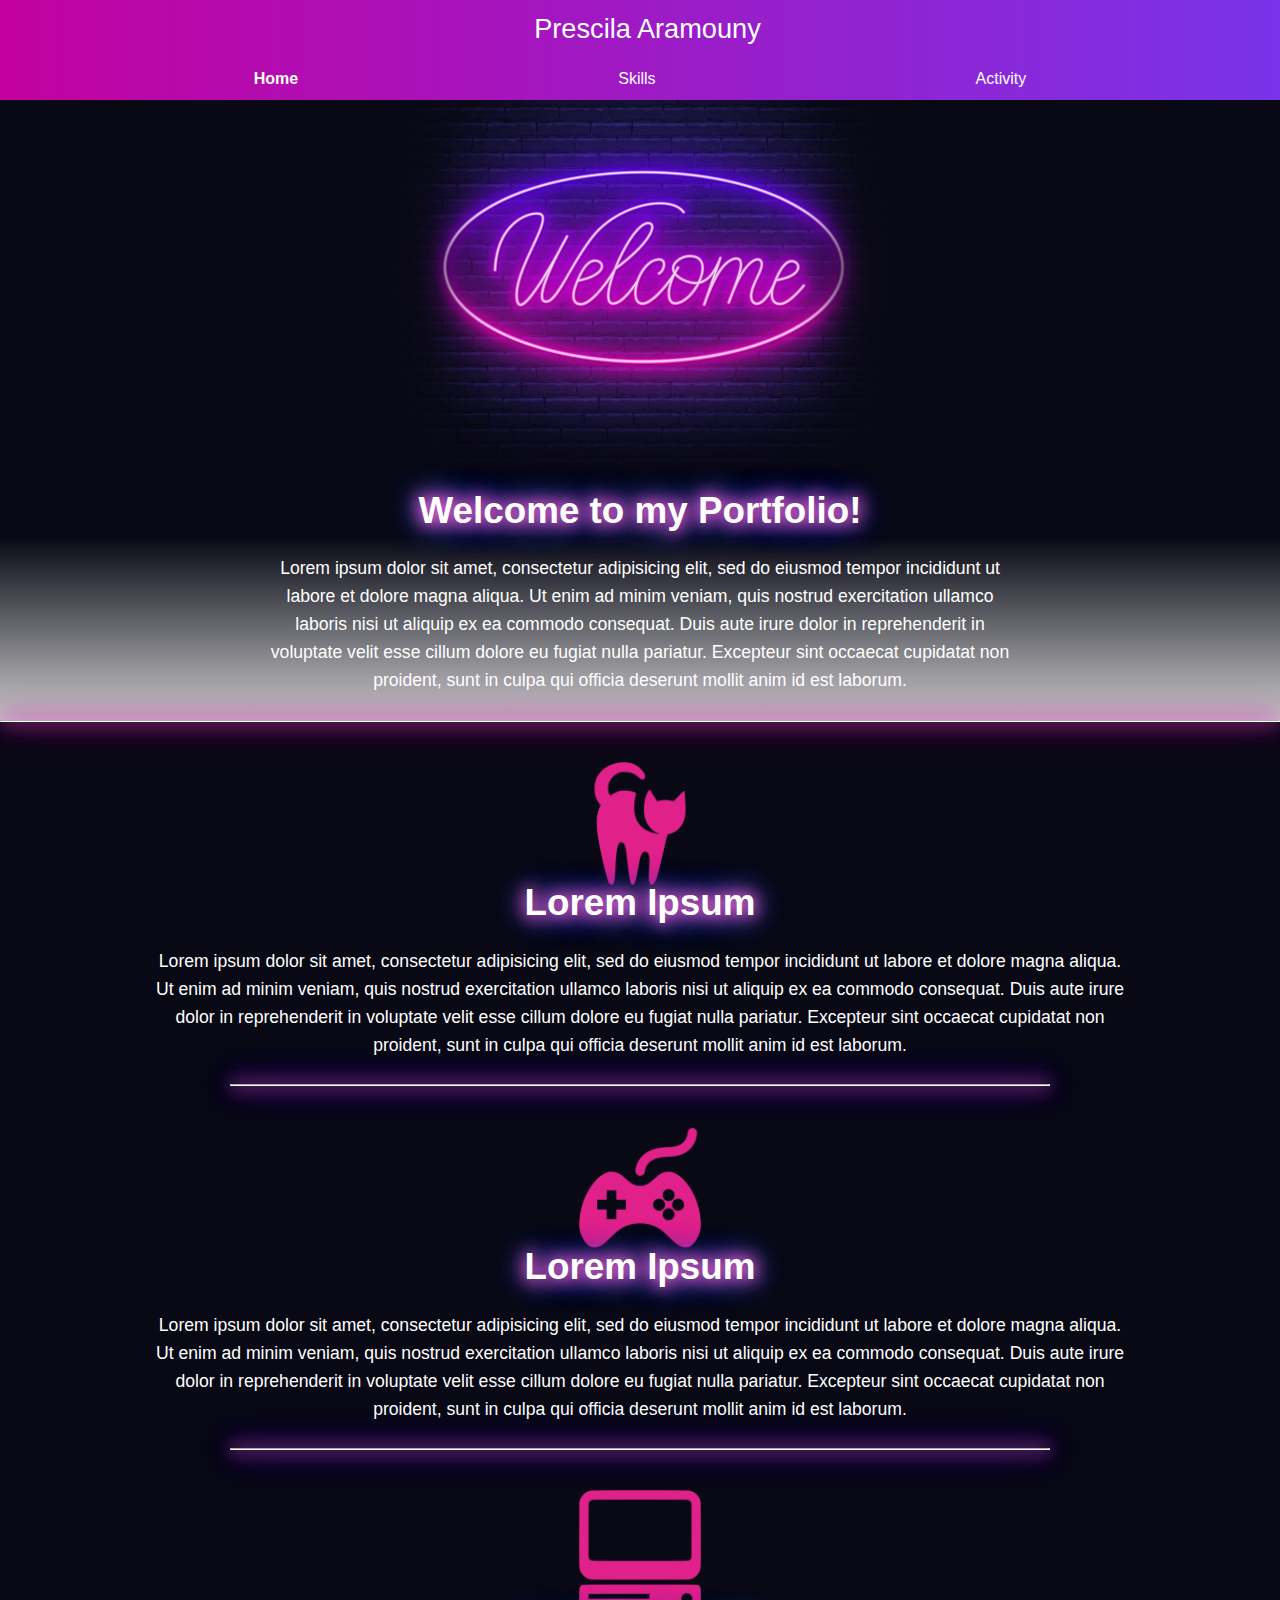
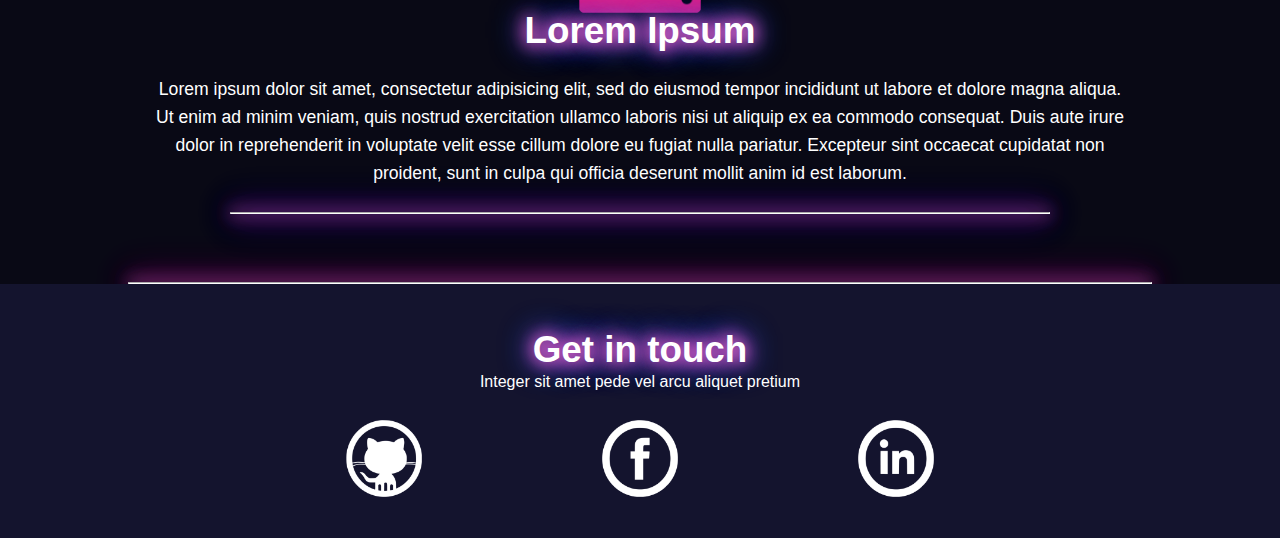
<file: index.html>
<!DOCTYPE html>
<html>
	<head>
		<title></title>
		<meta charset="utf-8">
		<meta name="viewport" content="width=device-width, initial-scale=1.0">
		<link type="text/css" rel="stylesheet" href="style.css" >
	</head>

	<body>
		<!------------- NAVIGATION ------------->
		<nav>
			<span class="navbar-toggle" id="js-navbar-toggle">
				<img id="hamburger" src="img/hamburger.png">
			</span>

			<div id="logo">Prescila Aramouny
			</div>

			<ul id="main-nav">
				<li><b><a href="index.html">Home</a></b></li>  
		    	<li><a href="skills.html">Skills</a></li>  
		    	<li><a href="activity.html">Activity</a></li>  
			</ul>  
		</nav>

		<!------------- BANNER ------------->
		<img class="banner1" alt="neon welcome banner">

		<section class="pre-post-banner">
			<div>
				<h1>Welcome to my Portfolio!</h2>
				<p>Lorem ipsum dolor sit amet, consectetur adipisicing elit, sed do eiusmod
				tempor incididunt ut labore et dolore magna aliqua. Ut enim ad minim veniam,
				quis nostrud exercitation ullamco laboris nisi ut aliquip ex ea commodo
				consequat. Duis aute irure dolor in reprehenderit in voluptate velit esse
				cillum dolore eu fugiat nulla pariatur. Excepteur sint occaecat cupidatat non
				proident, sunt in culpa qui officia deserunt mollit anim id est laborum.</p>
				
			</div>
		</section>

		<hr style="width: 100%;">

		<!------------- CARDS ------------->
		<div class="card">
			<img class="card-image" src="img/cat.png">
			<h2 class="card-title">Lorem Ipsum</h2>
			<p class="card-text">Lorem ipsum dolor sit amet, consectetur adipisicing elit, sed do eiusmod
			tempor incididunt ut labore et dolore magna aliqua. Ut enim ad minim veniam,
			quis nostrud exercitation ullamco laboris nisi ut aliquip ex ea commodo
			consequat. Duis aute irure dolor in reprehenderit in voluptate velit esse
			cillum dolore eu fugiat nulla pariatur. Excepteur sint occaecat cupidatat non
			proident, sunt in culpa qui officia deserunt mollit anim id est laborum.</p>
			<hr>
		</div>

		<div class="card">
			<img class="card-image" src="img/joystick.png">
			<h2 class="card-title">Lorem Ipsum</h2>
			<p class="card-text">Lorem ipsum dolor sit amet, consectetur adipisicing elit, sed do eiusmod
			tempor incididunt ut labore et dolore magna aliqua. Ut enim ad minim veniam,
			quis nostrud exercitation ullamco laboris nisi ut aliquip ex ea commodo
			consequat. Duis aute irure dolor in reprehenderit in voluptate velit esse
			cillum dolore eu fugiat nulla pariatur. Excepteur sint occaecat cupidatat non
			proident, sunt in culpa qui officia deserunt mollit anim id est laborum.</p>
			<hr>
		</div>

		<div class="card">
			<img class="card-image" src="img/computer.png">
			<h2 class="card-title">Lorem Ipsum</h2>
			<p class="card-text">Lorem ipsum dolor sit amet, consectetur adipisicing elit, sed do eiusmod
			tempor incididunt ut labore et dolore magna aliqua. Ut enim ad minim veniam,
			quis nostrud exercitation ullamco laboris nisi ut aliquip ex ea commodo
			consequat. Duis aute irure dolor in reprehenderit in voluptate velit esse
			cillum dolore eu fugiat nulla pariatur. Excepteur sint occaecat cupidatat non
			proident, sunt in culpa qui officia deserunt mollit anim id est laborum.</p>
			<hr>
		</div>


		<!------------- FOOTER ------------->
		<br><hr><div id="footer">
			<header>
				<h2>Get in touch</h2>
				<span class="byline">Integer sit amet pede vel arcu aliquet pretium</span>
			</header>
			<ul class="contact">
				<li>
					<a href="#">
						<img src="img/github.png">
					</a>
				</li>
				<li class="active">
					<a href="#">
						<img src="img/facebook.png">
					</a>
				</li>
				<li>
					<a href="#">
						<img src="img/linkdin.png">
					</a>
				</li>
			</ul>
		</div>


		<script src="script.js"></script> 
	</body>
</html>
</file>
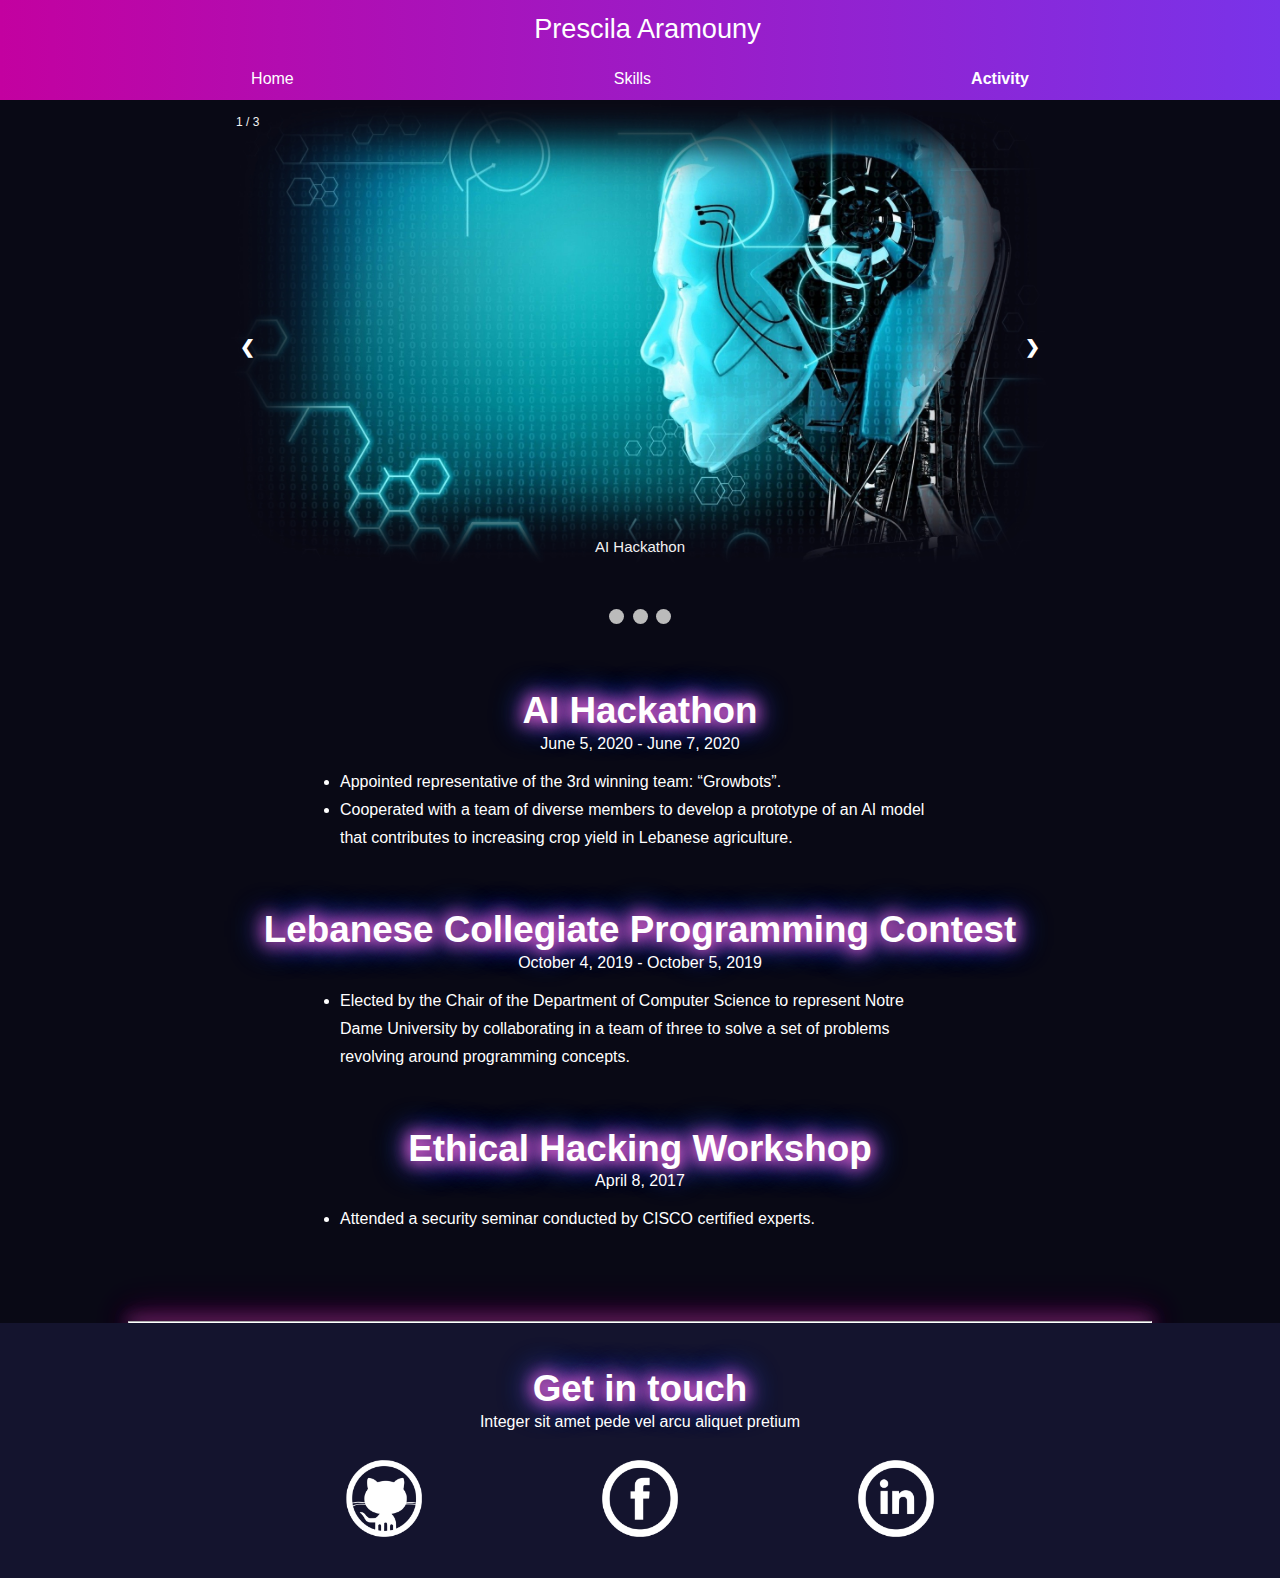
<file: activity.html>
<!DOCTYPE html>
<html>
	<head>
		<title></title>
		<meta charset="utf-8">
		<meta name="viewport" content="width=device-width, initial-scale=1.0">
		<link type="text/css" rel="stylesheet" href="style.css" >
	</head>
	<body>
	<!------------- NAVIGATION ------------->
	<nav>
		<span class="navbar-toggle" id="js-navbar-toggle">
			<img id="hamburger" src="img/hamburger.png">
		</span>

		<div id="logo">Prescila Aramouny
		</div>

		<ul id="main-nav">
			<li><a href="index.html">Home</a></li>  
	    	<li><a href="skills.html">Skills</a></li>  
	    	<li><b><a href="activity.html">Activity</a></b></li>  
		</ul>  
	</nav>

		<!------------- SLIDESHOW ------------->
		<div class="slideshow-container">

		  <!-- Full-width images with number and caption text -->
		  <div class="mySlides fade">
		    <div class="numbertext">1 / 3</div>
		    <img src="img/AI-desktop.jpg" style="width:100%">
		    <div class="text">AI Hackathon</div>
		  </div>

		  <div class="mySlides fade">
		    <div class="numbertext">2 / 3</div>
		    <img src="img/programming-desktop.jpg" style="width:100%">
		    <div class="text">Collegiate Programming Contest</div>
		  </div>

		  <div class="mySlides fade">
		    <div class="numbertext">3 / 3</div>
		    <img src="img/cybersec-desktop.jpg" style="width:100%">
		    <div class="text">Ethical Hacking Workshop</div>
		  </div>

		  <!-- Next and previous buttons -->
		  <a class="prev" onclick="plusSlides(-1)">&#10094;</a>
		  <a class="next" onclick="plusSlides(1)">&#10095;</a>
		</div>
		<br>

		<!-- The dots/circles -->
		<div style="text-align:center">
		  <span class="dot" onclick="currentSlide(1)"></span>
		  <span class="dot" onclick="currentSlide(2)"></span>
		  <span class="dot" onclick="currentSlide(3)"></span>
		</div> 

		<!------------- ACTIVITY ------------->
		<div class="activity">
		    <h3>AI Hackathon</h3>
		    <span>June 5, 2020 - June 7, 2020</span>
		    <ul>
		    	<li>Appointed representative of the 3rd winning team: “Growbots”.
				</li>
		    	<li>Cooperated with a team of diverse members to develop a prototype of an AI model that contributes to increasing crop yield in Lebanese agriculture.
		    	</li>
		    </ul>
		</div>

		<div class="activity">
		    <h3>Lebanese Collegiate Programming Contest</h3>
		    <span>October 4, 2019 - October 5, 2019</span>
		    <ul>
		    	<li>Elected by the Chair of the Department of Computer Science to represent Notre Dame University by collaborating in a team of three to solve a set of problems revolving around programming concepts.
		    	</li>
		    </ul>
		</div>

		<div class="activity">		 
		    <h3>Ethical Hacking Workshop</h3>
		    <span>April 8, 2017</span>
		    <ul>
		    	<li>Attended a security seminar conducted by CISCO certified experts.
		    	</li>
		    </ul>
	 	</div>

		<!------------- FOOTER ------------->
		<br><hr><div id="footer">
			<header>
				<h2>Get in touch</h2>
				<span class="byline">Integer sit amet pede vel arcu aliquet pretium</span>
			</header>
			<ul class="contact">
				<li>
					<a href="#">
						<img src="img/github.png">
					</a>
				</li>
				<li>
					<a href="#">
						<img src="img/facebook.png">
					</a>
				</li>
				<li>
					<a href="#">
						<img src="img/linkdin.png">
					</a>
				</li>
			</ul>
		</div>

		<script src="script.js"></script> 
	</body>
</html>
</file>
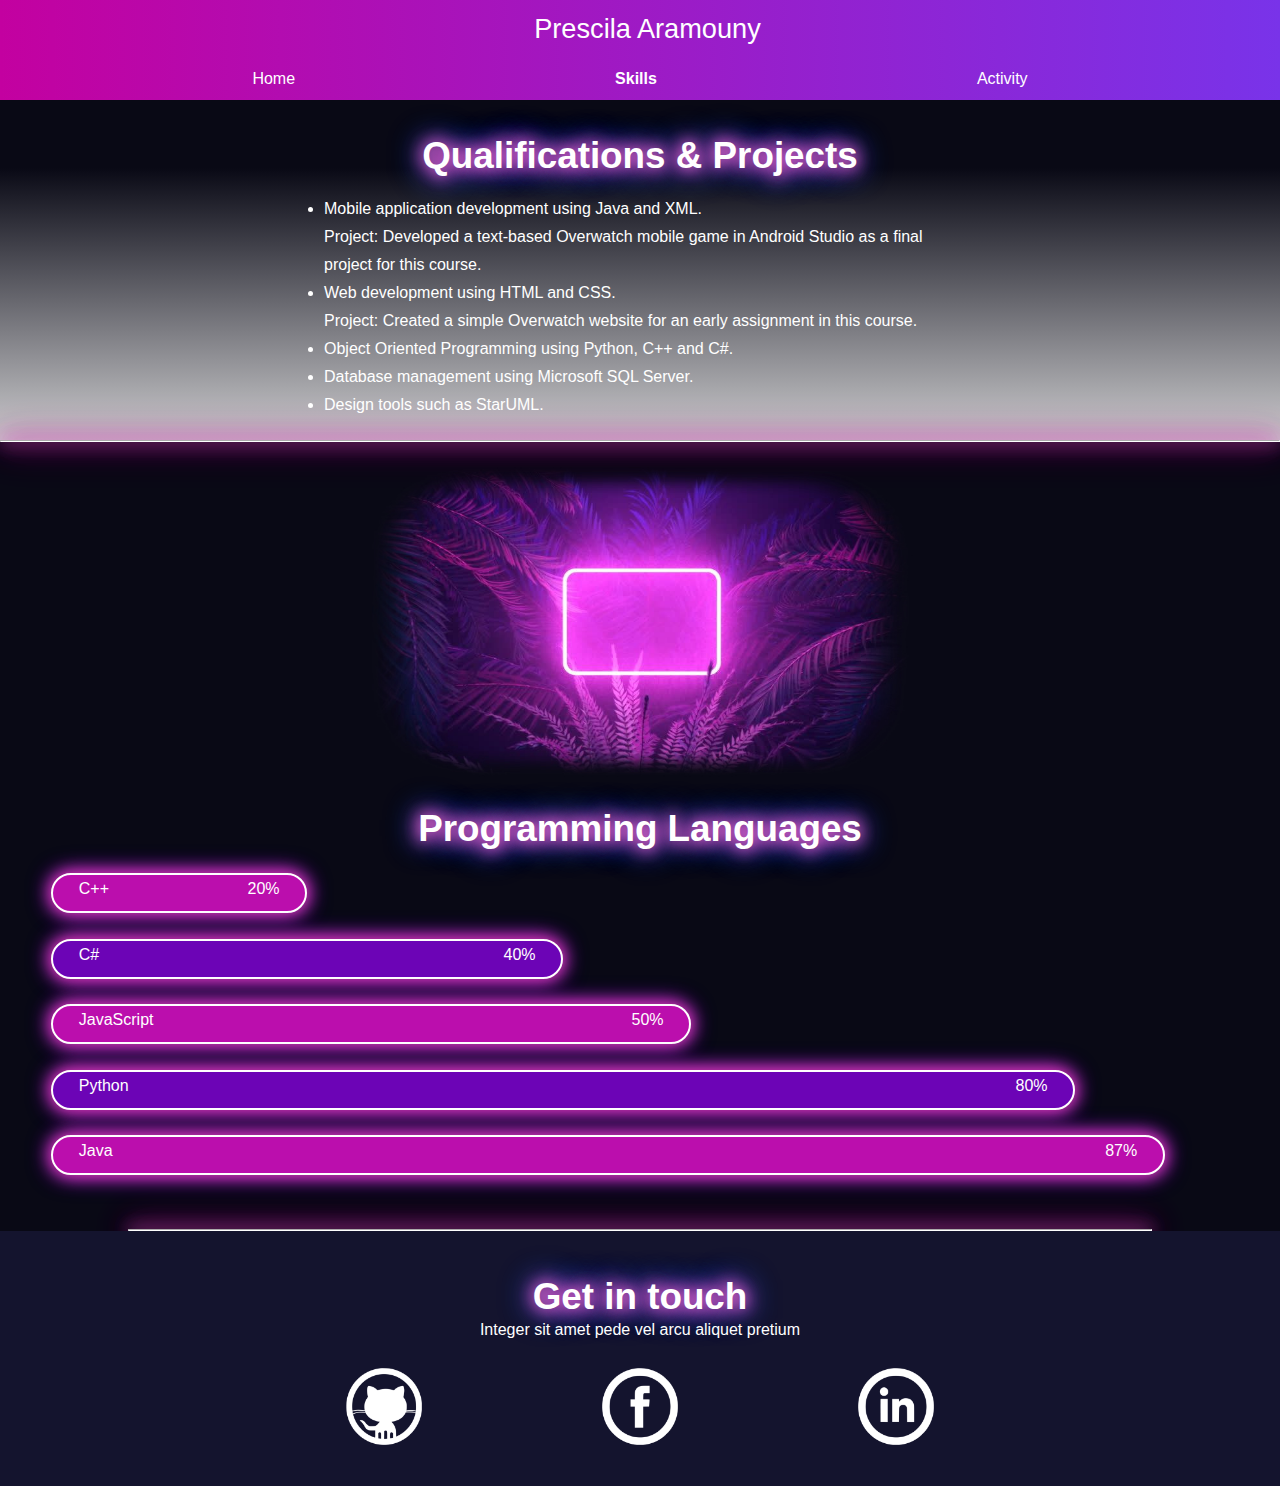
<file: skills.html>
<!DOCTYPE html>
<html>
	<head>
		<title></title>
		<meta charset="utf-8">
		<meta name="viewport" content="width=device-width, initial-scale=1.0">
		<link type="text/css" rel="stylesheet" href="style.css" >
	</head>
	<body>

		<!------------- NAVIGATION ------------->
		<nav>
			<span class="navbar-toggle" id="js-navbar-toggle">
				<img id="hamburger" src="img/hamburger.png">
			</span>

			<div id="logo">Prescila Aramouny
			</div>

			<ul id="main-nav">
				<li><a href="index.html">Home</a></li>  
		    	<li><b><a href="skills.html">Skills</a></b></li>  
		    	<li><a href="activity.html">Activity</a></li>  
			</ul>  
		</nav>

		<!------------- Qualifications ------------->
		<section class="pre-post-banner">	
			<h2><br>Qualifications & Projects</h2>
			<div style="text-align: left;
						margin:20px 10%">
				<ul id="qualifications">
					<li>
						Mobile application development using Java and XML.<br> 
						Project: Developed a text-based Overwatch mobile game in Android Studio as a final project for this course.
					</li>
					<li>
						Web development using HTML and CSS.<br>
						Project: Created a simple Overwatch website for an early assignment in this course.
					</li>
					<li>
						Object Oriented Programming using Python, C++ and C#.
					</li>
					<li>
						Database management using Microsoft SQL Server.
					</li>
					<li>
						Design tools such as StarUML.
					</li>
				</ul>
			</div>
		</section>

		<hr style="width: 100%;">

		<!------------- BANNER ------------->
		<img class="banner2" alt="neon banner2">

		<!------------- PROGRESS BARS ------------->
		<br><h2>Programming Languages</h2>
		<div style="width: 20%" class="progress-bar">C++
			<span class="skill-percentage">?</span>
		</div>
		<div style="width: 40%" class="progress-bar">C#
			<span class="skill-percentage">?</span>
		</div>
		<div style="width: 50%" class="progress-bar">JavaScript
			<span class="skill-percentage">?</span>
		</div>
		<div style="width: 80%" class="progress-bar">Python
			<span class="skill-percentage">?</span>
		</div>
		<div style="width: 87%" class="progress-bar">Java
			<span class="skill-percentage">?</span>
		</div>

		<!------------- FOOTER ------------->
		<br><hr><div id="footer">
			<header>
				<h2>Get in touch</h2>
				<span class="byline">Integer sit amet pede vel arcu aliquet pretium</span>
			</header>
			<ul class="contact">
				<li>
					<a href="#">
						<img src="img/github.png">
					</a>
				</li>
				<li class="active">
					<a href="#">
						<img src="img/facebook.png">
					</a>
				</li>
				<li>
					<a href="#">
						<img src="img/linkdin.png">
					</a>
				</li>
			</ul>
		</div>

		<script src="script.js"></script> 
	</body>
</html>
</file>
<file: style.css>
/* This project was tested on a screen of 480px and 1530px */


/******		GENERAL		******/
* { 
	margin: 0px;
	padding: 0px;
}

body {
	background-color: #090915;
	color: white;
	line-height: 1.75em;
	font-size: 1.0em;
	font-family: 'Josefin Sans', sans-serif;
	text-decoration: none;
	text-align: center;
}

p {
	font-size: 1.1em;
	margin: 25px 25px;
}

hr {
	border-color: white;
	width: 80%;
	margin: 0px auto;
	box-shadow: 0 0 15px #ef7fe1, 0 0 20px #cd33ac, 0 0 25px #ab068a, 0 0 30px #ab068a, 0 0 35px #ab068a, 0 0 40px #ab068a;

}

h1, h2, h3, h4, h5, h6
{
	line-height: 1em;
	font-size: 1.9em;
	font-family: Brush Script MT, sans-serif;
	text-shadow: 0 0 15px #ef7fe1, 0 0 20px #cd33ac, 0 0 25px #ab068a, 0 0 30px #0073e6, 0 0 35px #0073e6;
}

.pre-post-banner {
	background-image: linear-gradient(#090915 20%, #cbcbcd);
	width: 100%;
	padding-bottom: 30px;
}


/******		CARDS		******/
.card {
	margin: 40px auto;
	display: flex;
	flex-direction: column;
	justify-content: center;
	width: 80%;
}

.card-image {
	margin: 0px auto;
	width: 30%;
}


.card hr {
	border-color: white;
	width: 80%;
	margin: 0px auto;
	box-shadow: 0 0 15px #ef7fe1, 0 0 20px #cd33ac, 0 0 25px #4e09b9, 0 0 30px #4e09b9, 0 0 35px #4e09b9, 0 0 40px #4e09b9;
}


/******		BANNERS		******/
.banner1 { 
	max-width: 100%;
	content: url("img/banner1.jpg");
}

.banner2 {
	max-width: 100%;
	content: url("img/banner2.jpg");
}

/******		NAVIGATION		******/
#logo {
	font-family: Brush Script MT, sans-serif;
	font-size: 1.7em;
	text-align: left;
	padding-left: 15px;
	padding-bottom: 10px;
	padding-top: 10px;
}

#hamburger {
	width: 6%;
	position: absolute;
    top: 13px;
    right: 20px;
    cursor: pointer; 
}

.active {
	display: flex;
}

nav {
	background-image: linear-gradient(to right,#C301A0,#7933E9);
}

nav ul {
	padding: 0px;
	display: flex;
	flex-direction: column;
	justify-content: space-around;
    display: none;
}

nav li {
	list-style-type: none;
	padding: 7px 0px;
}

nav a {
	display: block;
	text-decoration: none;
	color: inherit;
	padding: 0px 160px;
}

/******		PROGRESS BARS		******/
.skill-percentage {
	float: right;
}

.progress-bar {
	max-width: 87%;
	height: 30px;
	margin: 6% 4%;
	text-align: left;
	padding-left: 2%;
	padding-right: 2%;
	border-radius: 20px;
	border-width: 2px;
	border-style: solid;
	box-shadow: 0 0 15px #cd33ac, 0 0 20px #cd33ac, 0 0 25px #4e09b9;
}

.progress-bar:nth-child(odd) {
	background-color: #bb0ead;

}

.progress-bar:nth-child(even) {
	background-color: #6c04b6;
}

/******		FOOTER		******/
#footer
{
	padding: 3em 0em 2em 0em;
	background-color: #14142e;
}

ul.contact
{
	padding: 1.5em 0 0 0;
	list-style: none;
	display: flex;
	flex-direction: row;
	justify-content: center;
}

ul.contact li img {
	width: 35%;
}

* {box-sizing:border-box}


/******		SLIDESHOW		******/
.slideshow-container {
  max-width: 500px;
  position: relative;
  margin: auto;
}

/* Hide the images by default */
.mySlides {
  display: none;
}

/* Next & previous buttons */
.prev, .next {
  cursor: pointer;
  position: absolute;
  top: 50%;
  width: auto;
  margin-top: -22px;
  padding: 16px;
  color: white;
  font-weight: bold;
  font-size: 18px;
  transition: 0.6s ease;
  border-radius: 0 3px 3px 0;
  user-select: none;
}

/* Position the "next button" to the right */
.next {
  right: 0;
  border-radius: 3px 0 0 3px;
}

.prev {
	left: 0;
	border-radius: 3px 0 0 3px;
}

/* On hover, add a black background color with a little bit see-through */
.prev:hover, .next:hover {
  background-color: rgba(0,0,0,0.8);
}

/* Caption text */
.text {
  color: #f2f2f2;
  font-size: 15px;
  padding: 8px 12px;
  position: absolute;
  bottom: 8px;
  width: 100%;
  text-align: center;
}

/* Number text (1/3 etc) */
.numbertext {
  color: #f2f2f2;
  font-size: 12px;
  padding: 8px 12px;
  position: absolute;
  top: 0;
}

/* The dots/bullets/indicators */
.dot {
  cursor: pointer;
  height: 15px;
  width: 15px;
  margin: 0 2px;
  background-color: #bbb;
  border-radius: 50%;
  display: inline-block;
  transition: background-color 0.6s ease;
}

.current, .dot:hover {
  background-color: #717171;
}

/* Fading animation */
.fade {
  -webkit-animation-name: fade;
  -webkit-animation-duration: 1.5s;
  animation-name: fade;
  animation-duration: 1.5s;
}

.activity {
	margin: 60px 40px;
}

.activity>ul {
	margin-top: 10px;
	text-align: left;
}

@-webkit-keyframes fade {
  from {opacity: .4}
  to {opacity: 1}
}

@keyframes fade {
  from {opacity: .4}
  to {opacity: 1}
}

@media screen and (min-width: 481px) {
	nav ul {
		max-width: 100%;
		flex-direction: row;
		justify-content: center;
	    display: flex
		}

	.slideshow-container {
		max-width: 65%;
	}

	h1, h2, h3, h4, h5, h6 {
	line-height: 1em;
	font-size: 2.3em;
	}

	.activity>ul {
		margin: 10px 300px;
	}

	ul.contact li img {
		width: 30%;
	}

	#logo {
		display: inline-block;
		padding-bottom: 15px; 
		padding-top: 15px;
	}

	#hamburger {
		display: none;
	}

	nav li:hover {
	background-color: rgba(226, 158, 240, 0.5);
	}

	.banner1 {
		max-width: 40%;
		content: url(img/banner1-desktop.jpg);
	}

	.banner2 {
		max-width: 43%;
		content: url(img/banner3.jpg);
		margin-top: 25px;
		margin-bottom: 25px;
		position: relative;
		z-index: -1;
	}

	.card-image {
		width: 12%;
	}

	.pre-post-banner {
		padding: 1px 245px;
	}

	.progress-bar {
		margin: 2% 4%;
		height: 40px;
	}
}
</file>
